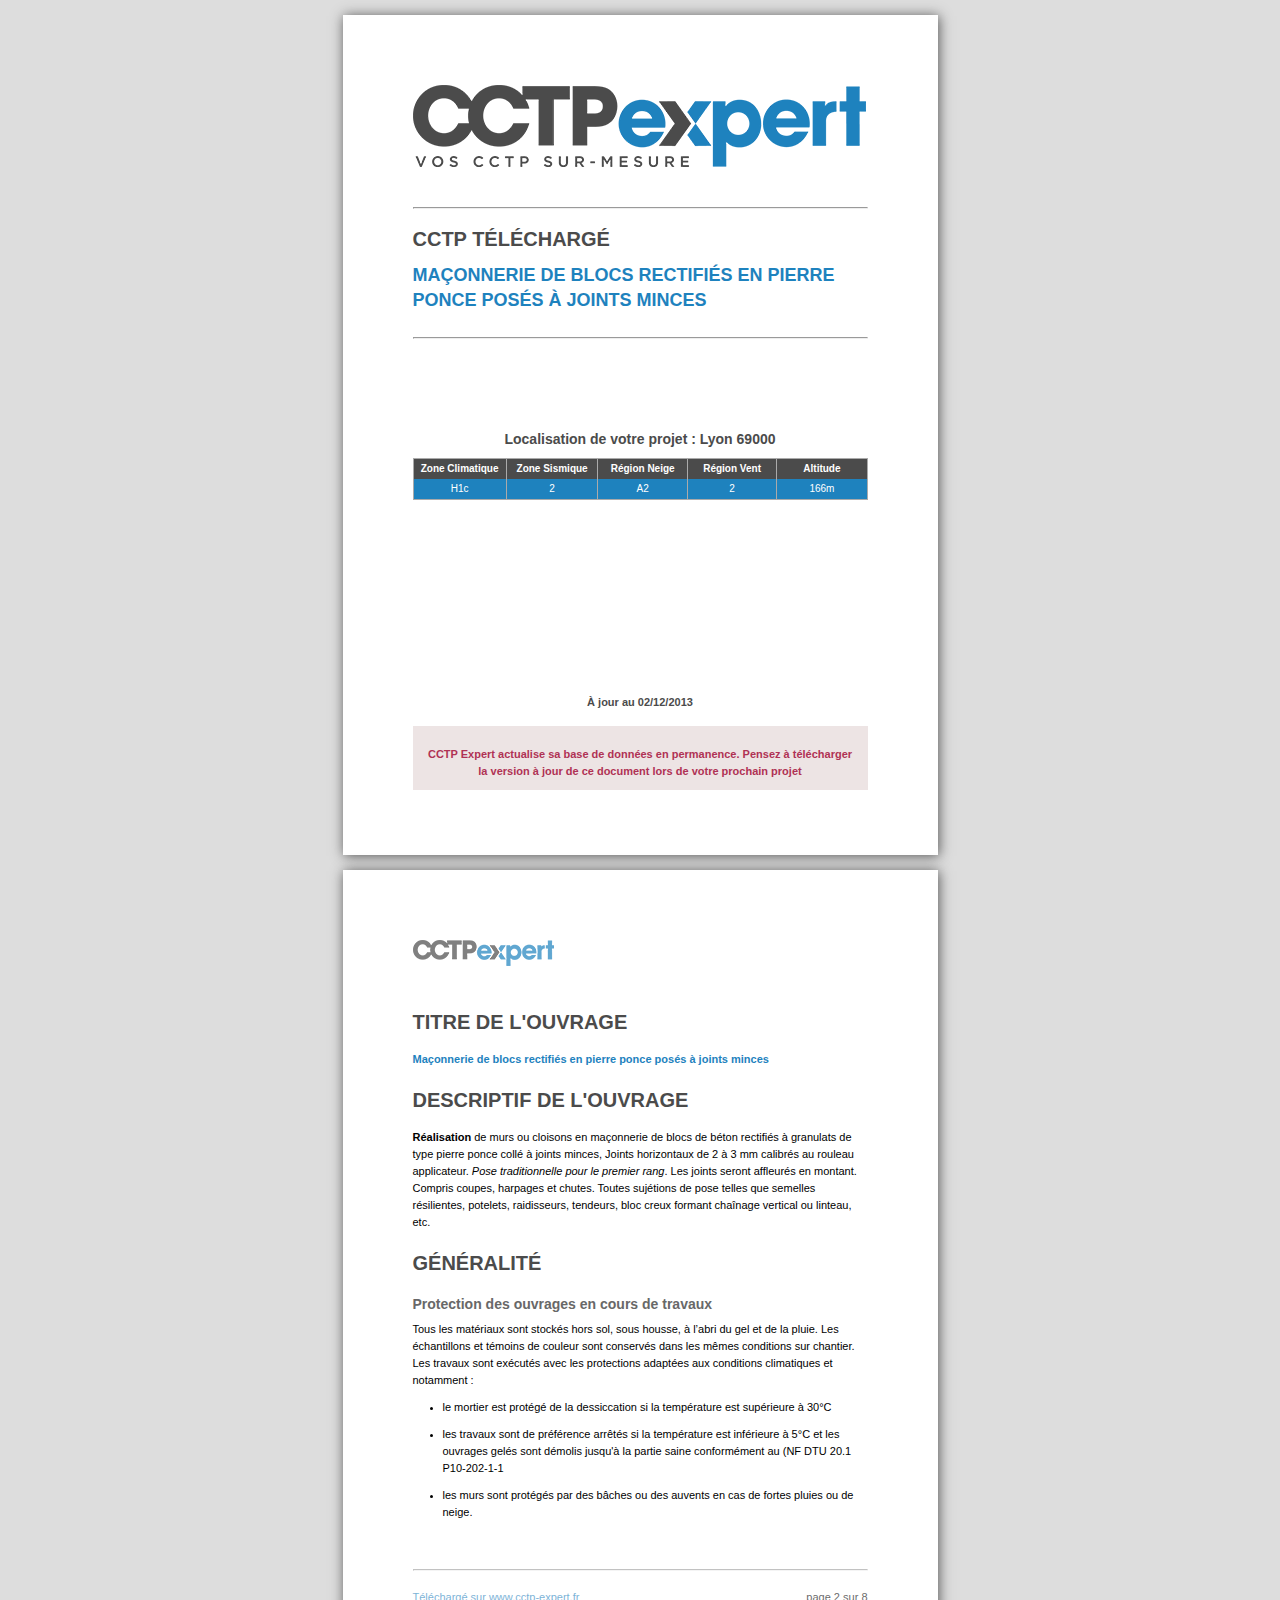
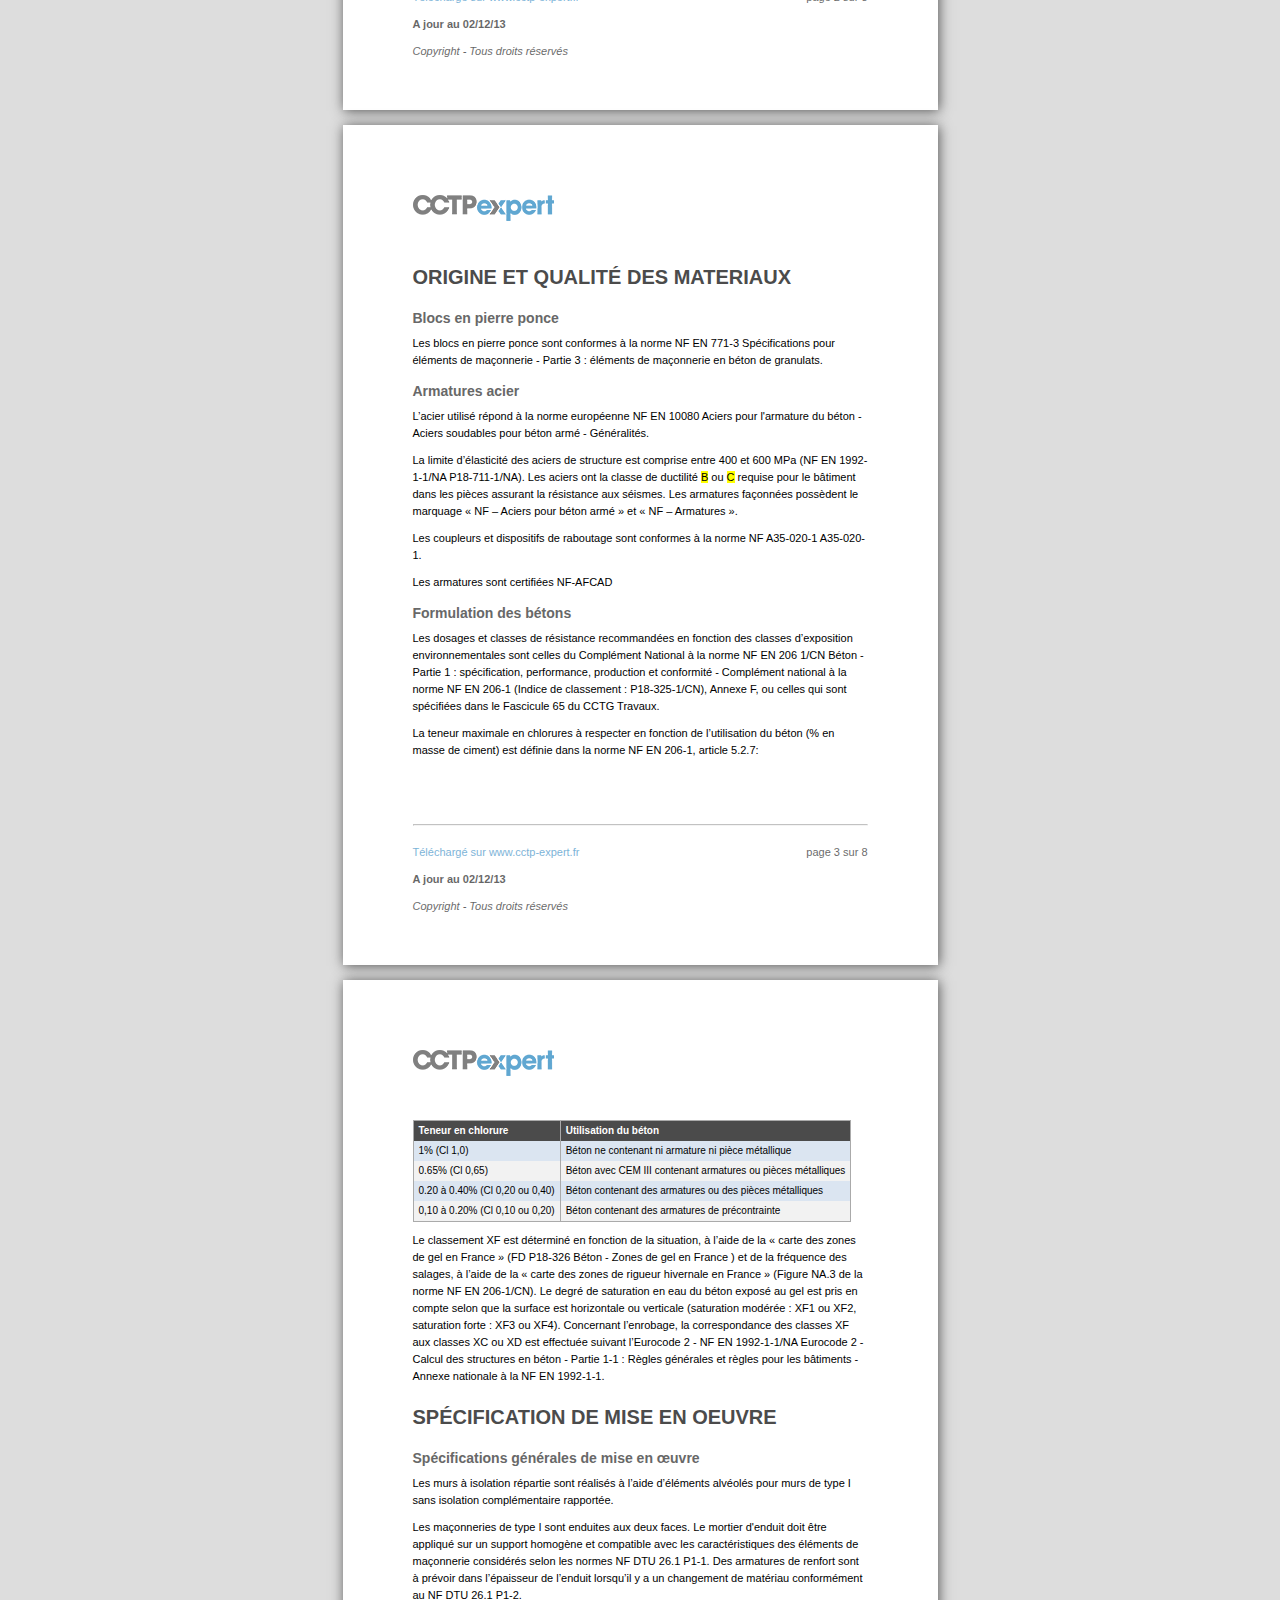
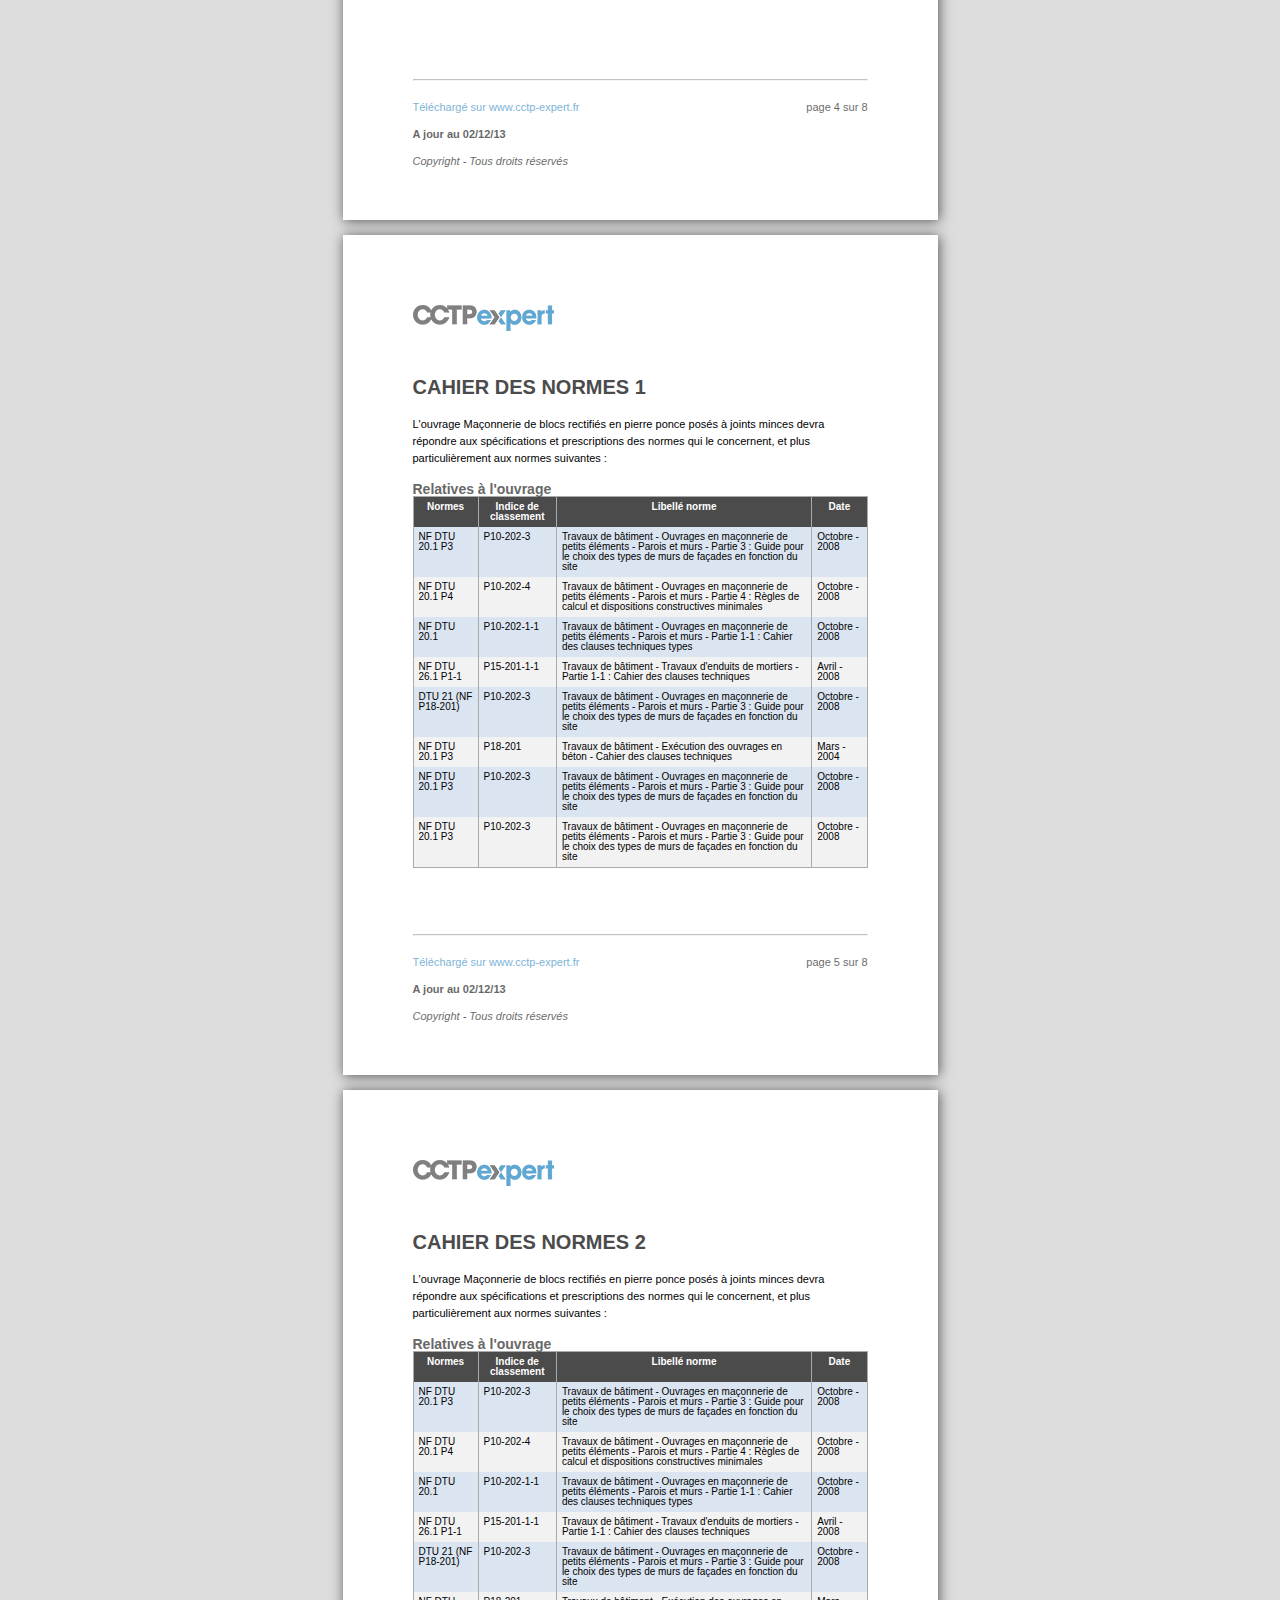
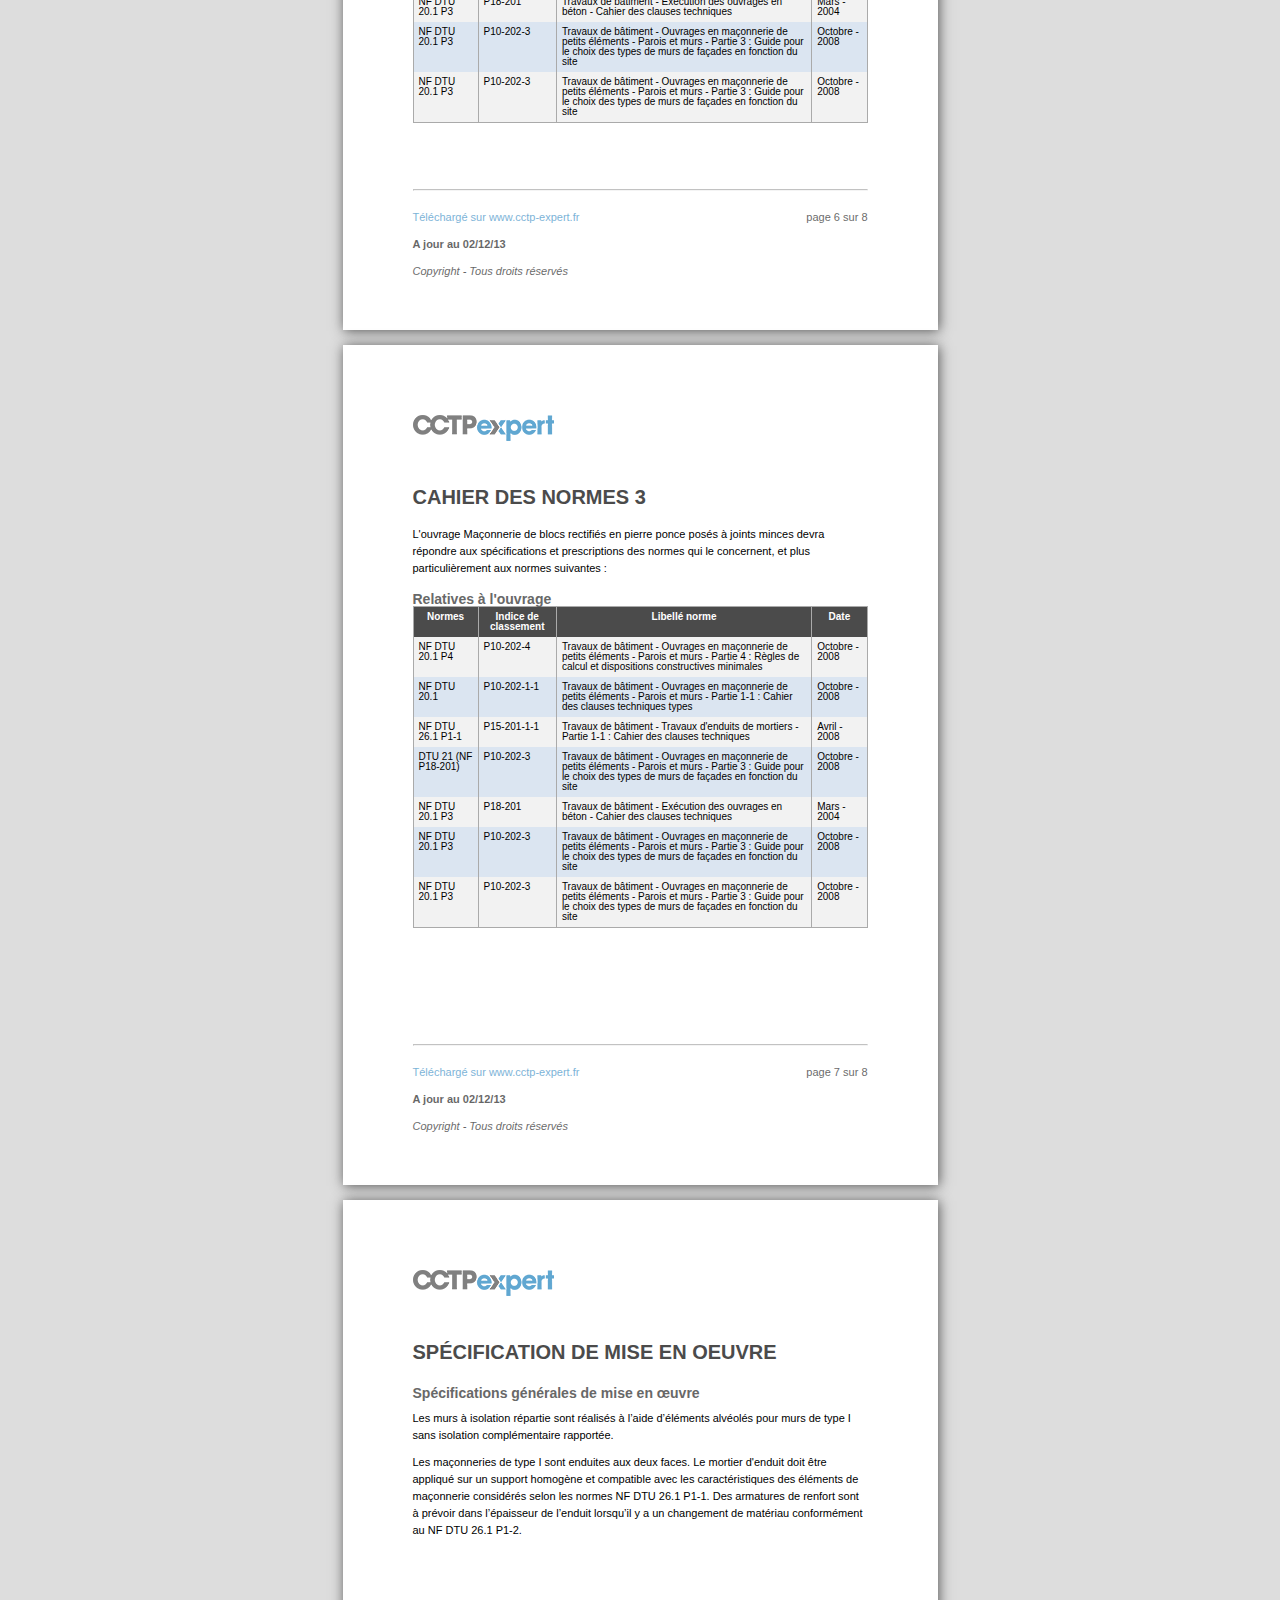
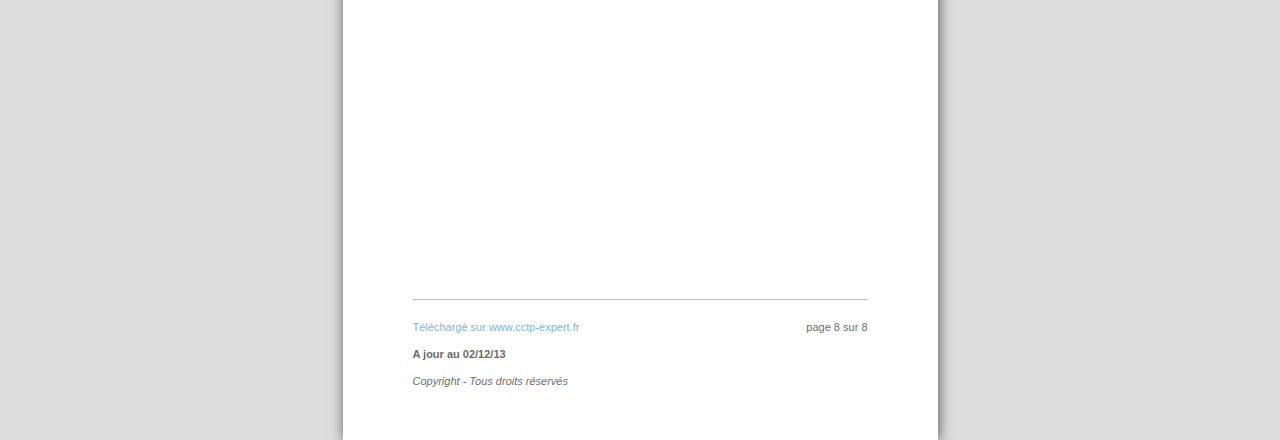
<file: index.html>
<!doctype html>
<html lang="fr">
    <head>
        <meta charset="utf-8">
        <title>Maçonnerie de blocs rectifiés en pierre ponce posés à joints minces</title>
        <link rel="stylesheet" href="css/reset.css">
        <link rel="stylesheet" href="css/doc_page.css">
        <script src="http://code.jquery.com/jquery-1.10.1.min.js"></script>
        <script src="js/Main.js"></script>
    </head>
    <body>
        <!-- Centrer le contenu -->
        <div id='wrapper'>
            
            
        </div>


    </body>
</html>
</file>
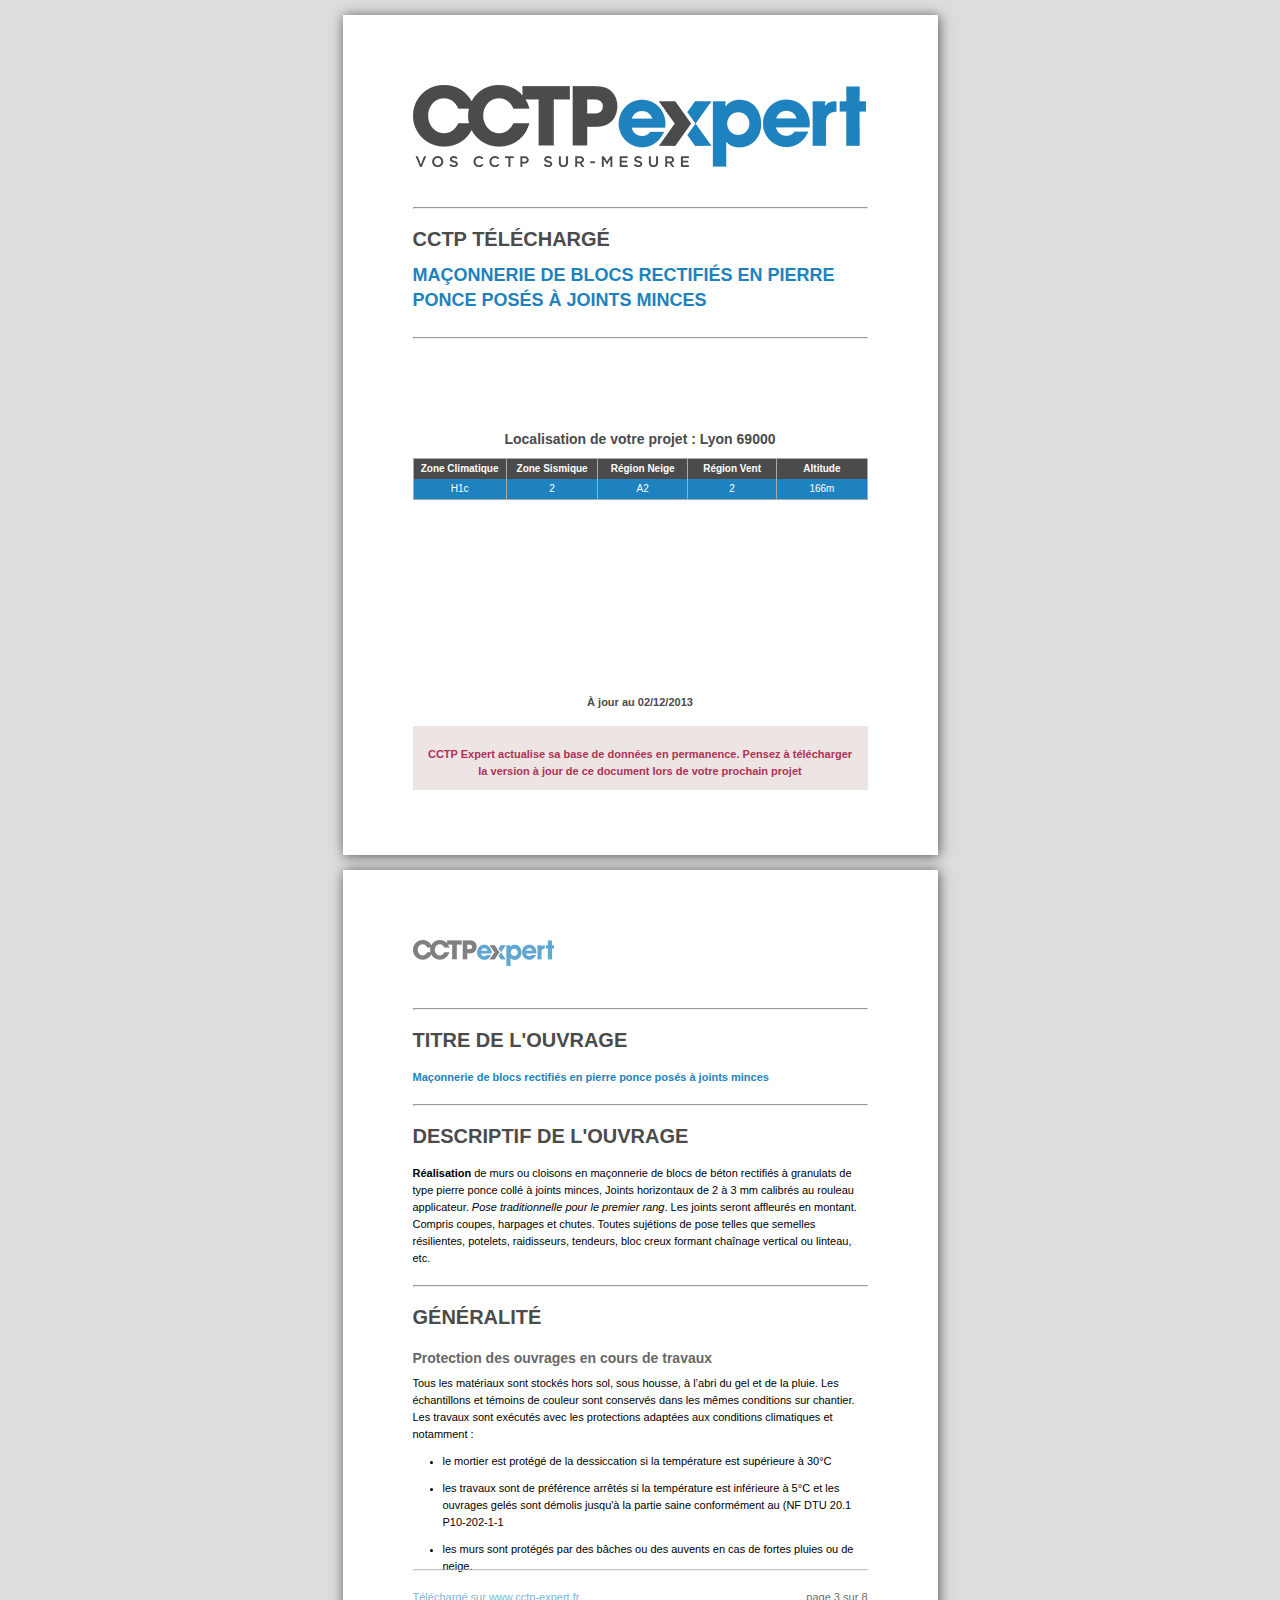
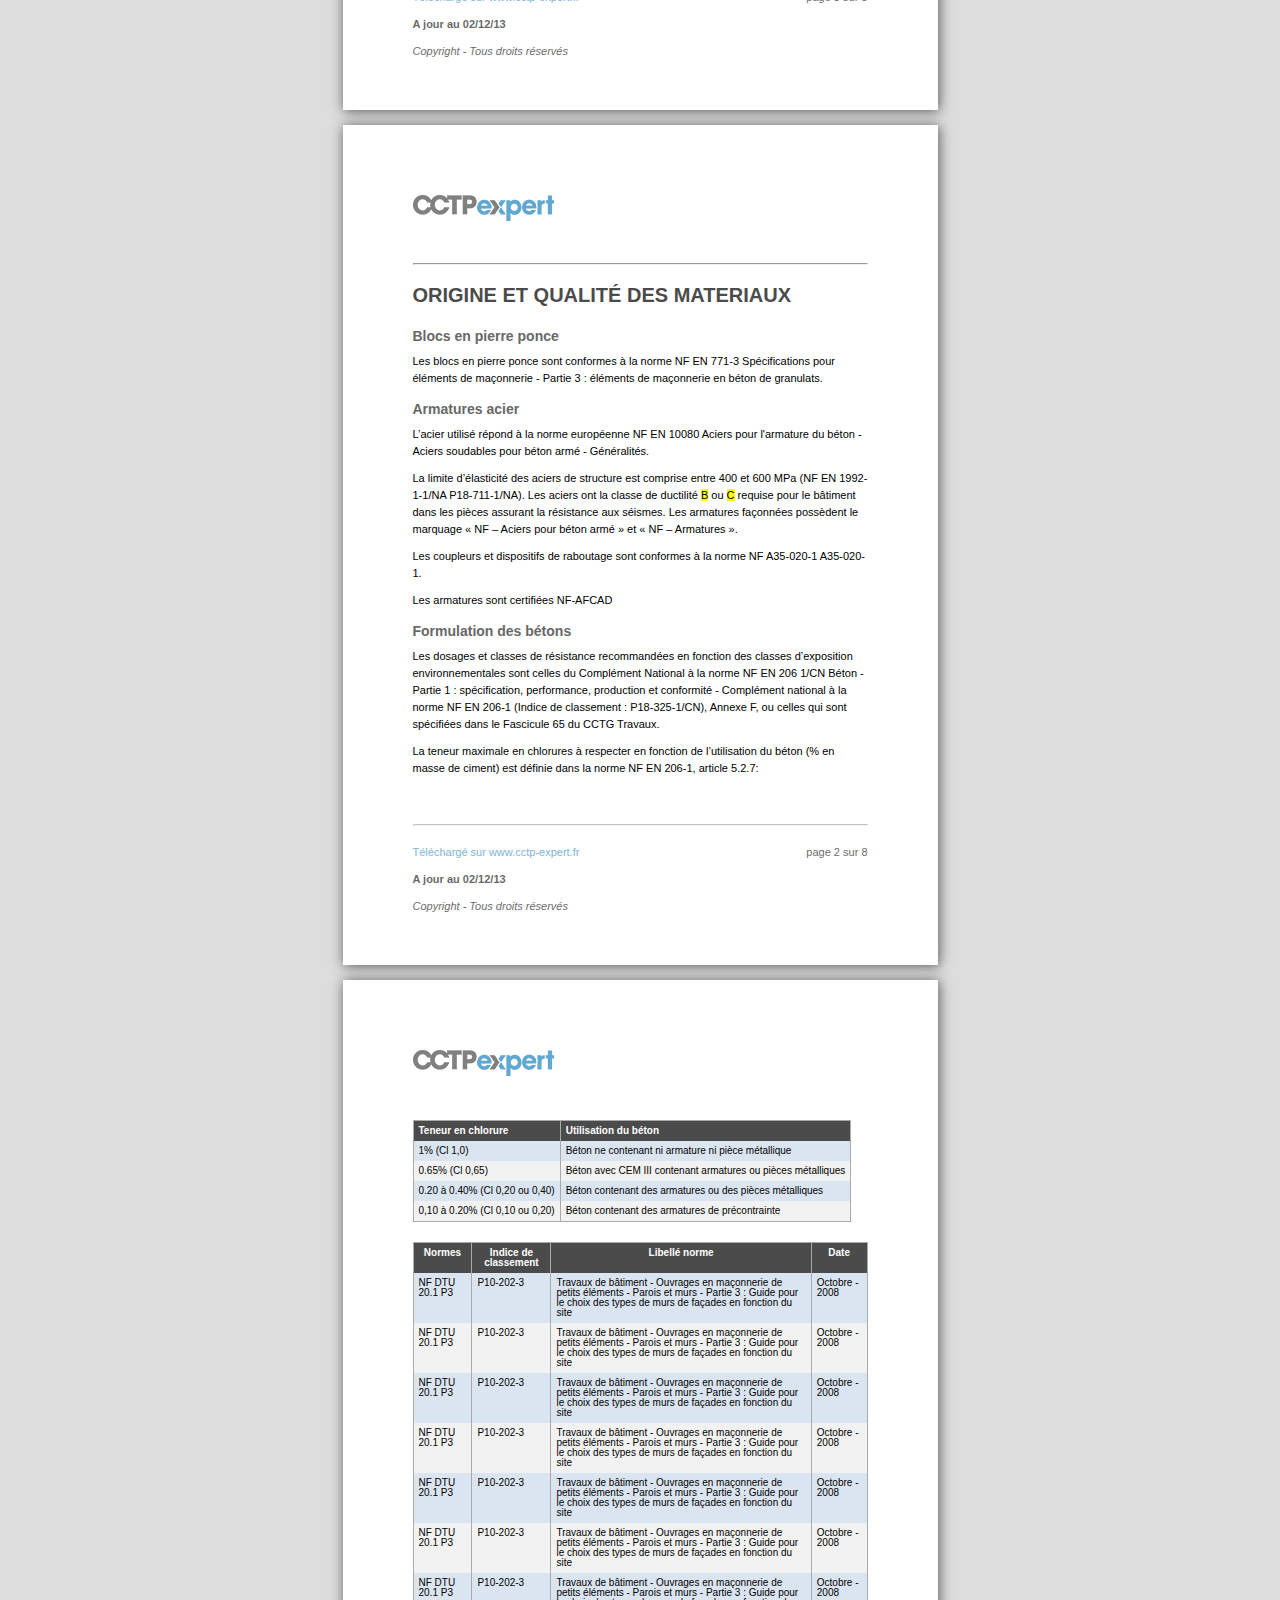
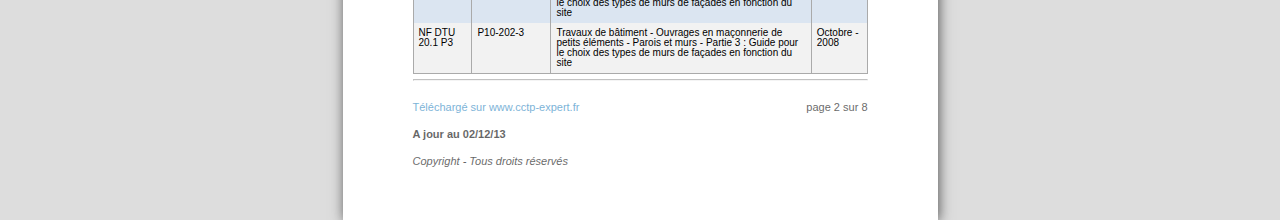
<file: doc_neutre_html.html>
<!doctype html>
<html lang="fr">
    <head>
        <meta charset="utf-8">
        <title>Maçonnerie de blocs rectifiés en pierre ponce posés à joints minces</title>
        <link rel="stylesheet" href="css/reset.css">
        <link rel="stylesheet" href="css/doc_page.css">

    </head>
    <body>
        <!-- Centrer le contenu -->
        <div id='wrapper'>
            <div class="page couverture">

                <div id="logo"></div>
                <br/><br/>
                <hr/>
                <div id="titre" class="block">
                    <h2>CCTP téléchargé</h2>
                    <h2 id="nom_cctp">Maçonnerie de blocs rectifiés en pierre ponce posés à joints minces</h2>
                </div>
                <hr/>
                <div id="localisation">
                    <h3>Localisation de votre projet : <span id="ville">Lyon 69000</span></h3>
                    <table>
                        <tr>
                            <th>Zone Climatique</th>
                            <th>Zone Sismique</th>
                            <th>Région Neige</th>
                            <th>Région Vent</th>
                            <th>Altitude</th>
                        </tr>
                        <tr>
                            <td>H1c</td>
                            <td>2</td>
                            <td>A2</td>
                            <td>2</td>
                            <td>166m</td>
                        </tr>
                    </table>
                </div>
                <div class="bottom">
                    <div id="maj">
                        <p>À jour au <span id="date_maj">02/12/2013</span></p>
                    </div>

                    <div class="info red">
                        <p>
                            CCTP Expert actualise sa base de données en permanence. 
                            Pensez à télécharger la version à jour de ce document lors de votre prochain projet

                        </p>
                    </div>
                </div>
            </div>

            <div class="page">
                <div class="upper"></div>

                <div class="content">
                    <hr/>
                    <div class="block">
                        <h2>Titre de l'ouvrage</h2>
                        <p class="blue"><strong>Maçonnerie de blocs rectifiés en pierre ponce posés à joints minces</strong></p>
                    </div>
                    <hr/>
                    <div class="block">

                        <h2>Descriptif de l'ouvrage</h2>
                        <p><strong>Réalisation</strong> de murs ou cloisons en maçonnerie de blocs de béton rectifiés à granulats de type pierre ponce collé à joints minces, Joints horizontaux de 2 à 3 mm calibrés au rouleau applicateur. <em>Pose traditionnelle pour le premier rang</em>. Les joints seront affleurés en montant. Compris coupes, harpages et chutes. Toutes sujétions de pose telles que semelles résilientes, potelets, raidisseurs, tendeurs, bloc creux formant chaînage vertical ou linteau, etc.</p>
                    </div>
                    <hr/>
                    <div class="block">
                        <h2>Généralité</h2>
                        <h3>Protection des ouvrages en cours de travaux</h3>
                        <p>Tous les matériaux sont stockés hors sol, sous housse, à l’abri du gel et de la pluie.
                            Les échantillons et témoins de couleur sont conservés dans les mêmes conditions sur chantier.
                            Les travaux sont exécutés avec les protections adaptées aux conditions climatiques et notamment :
                        </p>
                        <ul>
                            <li>
                                le mortier est protégé de la dessiccation si la température est supérieure à 30°C
                            </li>
                            <li>
                                les travaux sont de préférence arrêtés si la température est inférieure à 5°C et les ouvrages gelés sont démolis jusqu'à la partie saine conformément au (NF DTU 20.1 P10-202-1-1  
                            </li>
                            <li>les murs sont protégés par des bâches ou des auvents en cas de fortes pluies ou de neige.
                            </li>
                        </ul>
                    </div>
                </div>

                <div class="footer">
                    <hr/>
                    <div class="left">
                        <p class="blue">Téléchargé sur www.cctp-expert.fr</p>
                        <p><strong>A jour au 02/12/13</strong></p>
                        <p><em>Copyright - Tous droits réservés</em></p>
                    </div>
                    <div class="right">
                        <p>page <span class="page-actuel">3</span> sur <span class="page-total">8</span></p>
                    </div>
                </div>
            </div>

            <div class="page">
                <div class="upper"></div>

                <div class="content">
                    <hr/>
                    <div class="block">
                        <h2>Origine et qualité des materiaux</h2>
                        <h3>Blocs en pierre ponce</h3>
                        <p>Les blocs en pierre ponce sont conformes à la norme NF EN 771-3 Spécifications pour éléments de maçonnerie - Partie 3 : éléments de maçonnerie en béton de granulats.</p>

                        <h3>Armatures acier</h3>
                        <p>L’acier utilisé répond à la norme européenne NF EN 10080 Aciers pour l'armature du béton - Aciers soudables pour béton armé - Généralités.</p>
                        <p>La limite d’élasticité des aciers de structure est comprise entre 400 et 600 MPa (NF EN 1992-1-1/NA P18-711-1/NA).
                            Les aciers ont la classe de ductilité <span class="yellow">B</span> ou <span class="yellow">C</span> requise pour le bâtiment dans les pièces assurant la résistance aux séismes.
                            Les armatures façonnées possèdent le marquage « NF – Aciers pour béton armé » et « NF – Armatures ».
                        </p>
                        <p>Les coupleurs et dispositifs de raboutage sont conformes à la norme NF A35-020-1 A35-020-1.</p>
                        <p>Les armatures sont certifiées NF-AFCAD</p>

                        <h3>Formulation des bétons</h3>
                        <p>Les dosages et classes de résistance recommandées en fonction des classes d’exposition environnementales sont celles du Complément National à la norme NF EN 206 1/CN Béton - Partie 1 : spécification, performance, production et conformité - Complément national à la norme NF EN 206-1 (Indice de classement : P18-325-1/CN), Annexe F, ou celles qui sont spécifiées dans le Fascicule 65 du CCTG Travaux.</p>
                        <p>La teneur maximale en chlorures à respecter en fonction de l’utilisation du béton (% en masse de ciment) est définie dans la norme NF EN 206-1, article 5.2.7:</p>
                    </div>
                </div>

                <div class="footer">
                    <hr/>

                    <div class="left">
                        <p class="blue">Téléchargé sur www.cctp-expert.fr</p>
                        <p><strong>A jour au 02/12/13</strong></p>
                        <p><em>Copyright - Tous droits réservés</em></p>
                    </div>
                    <div class="right">
                        <p>page <span class="page-actuel">2</span> sur <span class="page-total">8</span></p>
                    </div>
                </div>
            </div>

            <div class="page">
                <div class="upper"></div>

                <div class="content">

                    <div class="block">
                        <table>
                            <tr>
                                <th>Teneur en chlorure</th>
                                <th>Utilisation du béton</th>

                            </tr>
                            <tr>
                                <td>1% (Cl 1,0)</td>
                                <td>Béton ne contenant ni armature ni pièce métallique</td>	
                            </tr>
                            <tr class="even">
                                <td>0.65% (Cl 0,65)</td>
                                <td>Béton avec CEM III contenant armatures ou pièces métalliques</td>	
                            </tr>
                            <tr >
                                <td>0.20 à 0.40% (Cl 0,20 ou 0,40)</td>
                                <td>Béton contenant des armatures ou des pièces métalliques</td>	
                            </tr>
                            <tr class="even" >
                                <td>0,10 à 0.20% (Cl 0,10 ou 0,20)</td>
                                <td>Béton contenant des armatures de précontrainte</td>	
                            </tr>
                        </table>
                    </div>
                    <div class="block">
                        <table class="relative">
                            <tr>
                                <th>Normes</th>
                                <th>Indice de classement</th>
                                <th>Libellé norme</th>
                                <th>Date</th>

                            </tr>
                            <tr>
                                <td>NF DTU 20.1 P3</td>
                                <td>P10-202-3</td>	
                                <td>Travaux de bâtiment - Ouvrages en maçonnerie de petits éléments - Parois et murs - Partie 3 : Guide pour le choix des types de murs de façades en fonction du site</td>
                                <td>Octobre - 2008</td>	
                            </tr>
                            <tr class="even">
                                <td>NF DTU 20.1 P3</td>
                                <td>P10-202-3</td>	
                                <td>Travaux de bâtiment - Ouvrages en maçonnerie de petits éléments - Parois et murs - Partie 3 : Guide pour le choix des types de murs de façades en fonction du site</td>
                                <td>Octobre - 2008</td>
                            </tr>

                            <tr>
                                <td>NF DTU 20.1 P3</td>
                                <td>P10-202-3</td>	
                                <td>Travaux de bâtiment - Ouvrages en maçonnerie de petits éléments - Parois et murs - Partie 3 : Guide pour le choix des types de murs de façades en fonction du site</td>
                                <td>Octobre - 2008</td>	
                            </tr>
                            <tr class="even">
                                <td>NF DTU 20.1 P3</td>
                                <td>P10-202-3</td>	
                                <td>Travaux de bâtiment - Ouvrages en maçonnerie de petits éléments - Parois et murs - Partie 3 : Guide pour le choix des types de murs de façades en fonction du site</td>
                                <td>Octobre - 2008</td>
                            </tr>

                            <tr>
                                <td>NF DTU 20.1 P3</td>
                                <td>P10-202-3</td>	
                                <td>Travaux de bâtiment - Ouvrages en maçonnerie de petits éléments - Parois et murs - Partie 3 : Guide pour le choix des types de murs de façades en fonction du site</td>
                                <td>Octobre - 2008</td>	
                            </tr>
                            <tr class="even">
                                <td>NF DTU 20.1 P3</td>
                                <td>P10-202-3</td>	
                                <td>Travaux de bâtiment - Ouvrages en maçonnerie de petits éléments - Parois et murs - Partie 3 : Guide pour le choix des types de murs de façades en fonction du site</td>
                                <td>Octobre - 2008</td>
                            </tr>

                            <tr>
                                <td>NF DTU 20.1 P3</td>
                                <td>P10-202-3</td>	
                                <td>Travaux de bâtiment - Ouvrages en maçonnerie de petits éléments - Parois et murs - Partie 3 : Guide pour le choix des types de murs de façades en fonction du site</td>
                                <td>Octobre - 2008</td>	
                            </tr>
                            <tr class="even">
                                <td>NF DTU 20.1 P3</td>
                                <td>P10-202-3</td>	
                                <td>Travaux de bâtiment - Ouvrages en maçonnerie de petits éléments - Parois et murs - Partie 3 : Guide pour le choix des types de murs de façades en fonction du site</td>
                                <td>Octobre - 2008</td>
                            </tr>

                        </table>
                    </div>
                </div>

                <div class="footer">
                    <hr/>
                    <div class="left">
                        <p class="blue">Téléchargé sur www.cctp-expert.fr</p>
                        <p><strong>A jour au 02/12/13</strong></p>
                        <p><em>Copyright - Tous droits réservés</em></p>
                    </div>
                    <div class="right">
                        <p>page <span id="page-actuel">2</span> sur <span id="page-total">8</span></p>
                    </div>
                </div>
            </div>


        </div>
    </body>
</html>
</file>
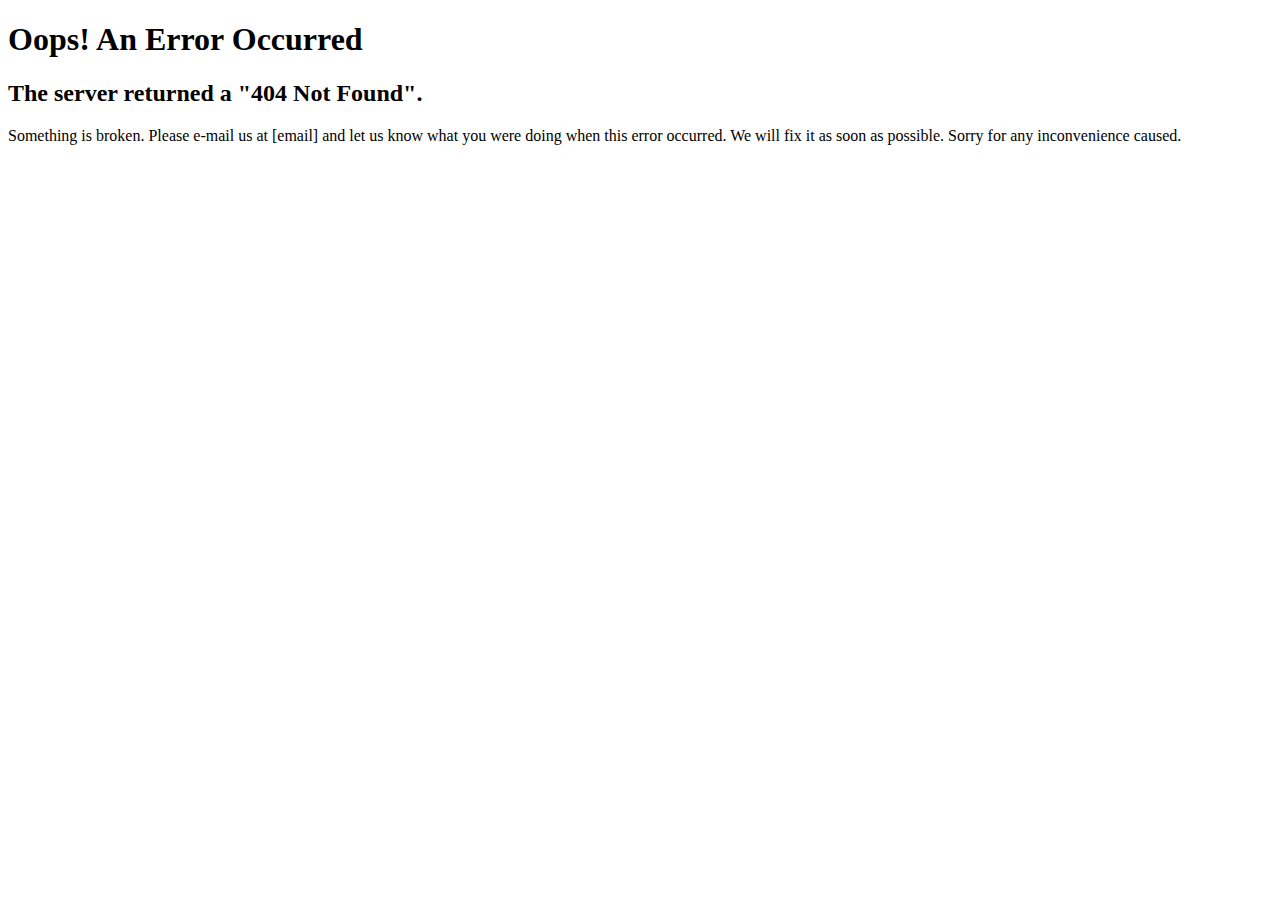
<file: images/apple-touch-icon.html>
<!DOCTYPE html>
<html>
    <head>
        <meta http-equiv="Content-Type" content="text/html; charset=utf-8" />
        <title>An Error Occurred: Not Found</title>
    </head>
    <body>
        <h1>Oops! An Error Occurred</h1>
        <h2>The server returned a "404 Not Found".</h2>

        <div>
            Something is broken. Please e-mail us at [email] and let us know
            what you were doing when this error occurred. We will fix it as soon
            as possible. Sorry for any inconvenience caused.
        </div>
    </body>
</html>
</file>
<file: css/doc_page.css>
body{
    background-color: #ddd;
    font-family: arial;
}

p, ul li{
    font-size: 11px;
    line-height: 17px;
    padding-top: 10px;
}

strong{
    font-weight: bold;
}
em{
    font-style: italic;
}
.right{
    float: right;
}
.left{
    float: left;
}
.blue{
    color: #1E82BE;
}
.yellow{
    background-color: yellow;
}
ul li{
    list-style: disc;
}
ul{
    padding-left: 30px;
}
.page{
    width: 455px;
    height: 700px;
    padding: 70px;
    margin: 0 auto;
    box-shadow: 1px 1px 12px #555;
    margin-top: 15px;
    background-color: #fff;
    position: relative;
}
.page .content{
  
    min-height: 570px;
  
}
/* PAGE DE COUVERTURE */
h2#nom_cctp{
    color : rgb(30,130,190);
    padding-top: 5px;
    font-size: 18px;
}

.couverture #logo{
    background-image: url("../images/doc_html/logo.png");
    width: 453px;
    height: 82px;
}

.couverture #localisation{
    padding-top: 70px;
}

.couverture #localisation h3{
    text-align: center;
    padding-bottom: 12px;
    color: #4B4B4B;
    font-size: 14px;
    font-weight: bold;

}

.couverture table{
    width: 100%;
    color: white;

}
.couverture table tr th,.couverture table tr td{
    background-color: #DBE5F1;
    width: 91px;
    text-align: center;

}
.couverture table tr th{
    background-color: #4B4B4B;

}
.couverture table tr td{
    background-color: #1E82BE;
}
.bottom #maj{
    font-family: "Arial Black",arial;
    font-weight: bold;
    font-size: 18px;
    color: #4B4B4B;
    text-align: center;
    padding-bottom: 15px;
}
.bottom .info.red{
    background-color: #EDE4E4;
    text-align: center;
    padding: 10px;
    color:#B03254;
    font-size: 10px;
    margin-bottom: 15px;
    font-weight: bold;
    line-height: 16px;
}
.bottom{
    position: absolute;
    width: 455px;
    bottom: 50px;
}

/* PAGE */


.block{
    padding: 10px 0;
}

/* TITRE */

.page h3{
    font-weight: bold;
    font-size: 14px;
    color: rgb(104,104,104);
    padding-top: 15px;

}
h2{
    font-size: 20px;
    color: #4B4B4B;
    font-weight: bold;
    text-transform: uppercase;
    line-height: 25px;
    padding-bottom: 6px;
}

/* template */
.page .upper{
    background-image: url('../images/doc_html/mini_logo.gif');
    opacity: 0.7;
    height: 60px;
    width: 150px;
    background-repeat: no-repeat;

}
.page .footer{
    opacity: 0.6;
    position: absolute;
    bottom: 50px;
    width: 455px;

}

/*TABLEAU*/
table tr td{
    background-color: #DBE5F1;
}
table tr.even td{
    background-color: #F2F2F2;
}
table tr th{
    background-color: #4B4B4B;
    color: white;
}
table{
    border: solid 1px #aaa;

}
table tr th{
    font-weight: bold;
}
table tr td,table tr th {

    font-size: 10px;
    padding: 5px;
    border-left: solid 1px #aaa;

    text-align: left;

}
table.relative tr th{
    text-align: center;
}
</file>
